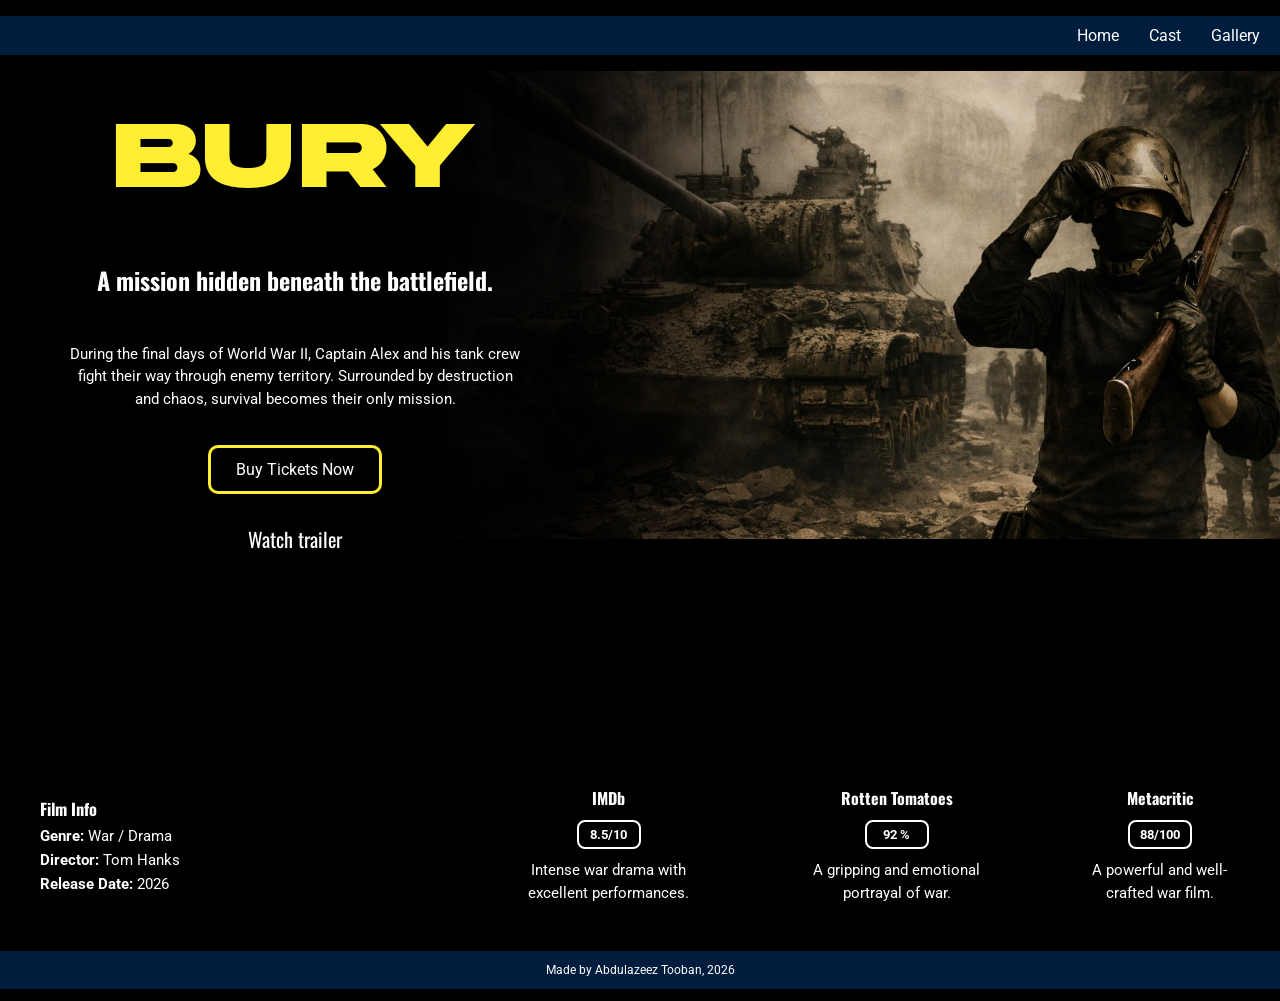
<file: index.html>
<!DOCTYPE html>
<html lang="en">

<head>
    <meta charset="UTF-8">
    <meta name="viewport" content="width=device-width, initial-scale=1.0">
    <title>Bury</title>
    <link rel="stylesheet" href="style.css">
    <link href="https://fonts.googleapis.com/css2?family=Oswald:wght@300;400;600&display=swap" rel="stylesheet">
    <link rel="preconnect" href="https://fonts.googleapis.com">
    <link rel="preconnect" href="https://fonts.gstatic.com" crossorigin>
    <link href="https://fonts.googleapis.com/css2?family=Roboto:ital,wght@0,100..900;1,100..900&display=swap"
        rel="stylesheet">
</head>

<body>

    <header>
        <nav>
            <ul class="nav-bar">
                <li><a href="index.html">Home</a></li>
                <li><a href="cast.html">Cast</a></li>
                <li><a href="gallery.html">Gallery</a></li>
            </ul>
        </nav>
    </header>

    <main>

        <section class="hero">
            <section class="left-section">

                <h1>BURY</h1>

                <h2>A mission hidden beneath the battlefield.</h2>

                <p>During the final days of World War II, Captain Alex and his tank crew
                    fight their way through enemy territory.
                    Surrounded by destruction and chaos, survival becomes their only mission.
                </p>

                <button class="btn-buy-tickets">Buy Tickets Now</button>

                <a href="https://youtu.be/Yl_zCQZooJo?si=eHFQW-cSLUVMEDcB" target="_blank" class="watch-trailer">
                    Watch trailer
                </a>

            </section>

        </section>

        <section class="movie-info">

            <div class="film-details">
                <h3>Film Info</h3>
                <p><strong>Genre:</strong> War / Drama</p>
                <p><strong>Director:</strong> Tom Hanks</p>
                <p><strong>Release Date:</strong> 2026</p>
            </div>

            <div class="reviews">

                <div class="review">
                    <h4>IMDb</h4>
                    <p class="score">8.5/10</p>
                    <p>Intense war drama with excellent performances.</p>
                </div>
                <div class="review">
                    <h4>Rotten Tomatoes</h4>
                    <p class="score">92 %</p>
                    <p>A gripping and emotional portrayal of war.</p>
                </div>
                <div class="review">
                    <h4>Metacritic</h4>
                    <p class="score">88/100</p>
                    <p>A powerful and well-crafted war film.</p>
                </div>

            </div>
            <!-- <button class="btn-learn-more">Learn More</button> -->
        </section>

    </main>


    <footer>
        <p>Made by Abdulazeez Tooban, 2026</p>
    </footer>

</body>

</html>
</file>
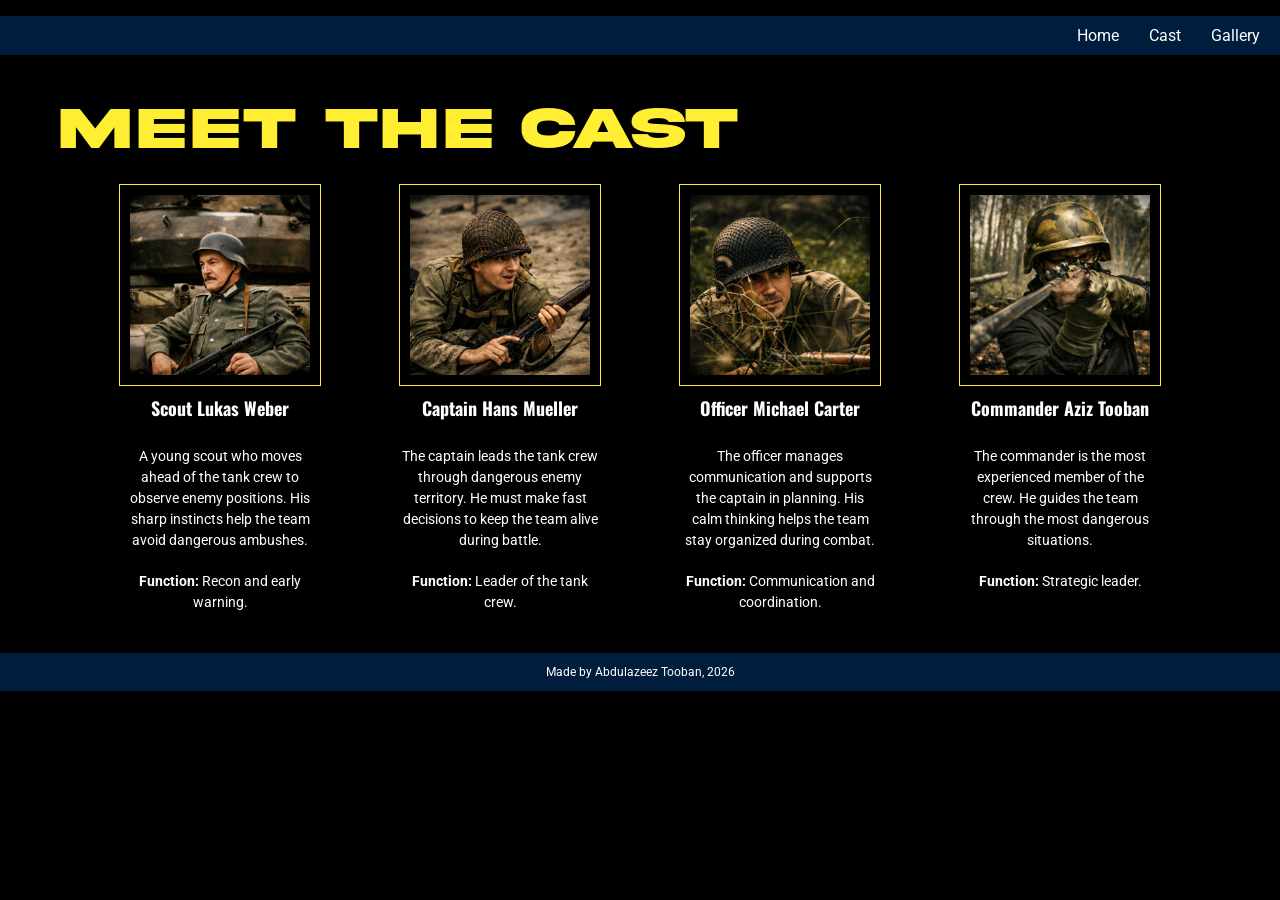
<file: cast.html>
<!DOCTYPE html>
<html lang="en">

<head>
    <meta charset="UTF-8">
    <meta name="viewport" content="width=device-width, initial-scale=1.0">
    <title>Cast | Bury</title>
    <link rel="stylesheet" href="style.css">

    <link href="https://fonts.googleapis.com/css2?family=Oswald:wght@300;400;600&display=swap" rel="stylesheet">

    <link href="https://fonts.googleapis.com/css2?family=Roboto:ital,wght@0,100..900;1,100..900&display=swap"
        rel="stylesheet">
</head>

<body>

    <header>
        <nav>
            <ul class="nav-bar">
                <li><a href="index.html">Home</a></li>
                <li><a href="cast.html">Cast</a></li>
                <li><a href="gallery.html">Gallery</a></li>
            </ul>
        </nav>
    </header>



    <main>

        <h1 class="cast-title">Meet the Cast</h1>

        <section class="cast-container">

            <div class="cast-card">
                <img src="images/c1.png" alt="Scout">
                <h3>Scout Lukas Weber</h3>
                <p>
                    A young scout who moves ahead of the tank crew to observe enemy positions.
                    His sharp instincts help the team avoid dangerous ambushes.
                </p>

                <p><strong>Function:</strong> Recon and early warning.</p>
            </div>
            <div class="cast-card">
                <img src="images/c2.png" alt="Captain">
                <h3>Captain Hans Mueller</h3>
                <p>
                    The captain leads the tank crew through dangerous enemy territory.
                    He must make fast decisions to keep the team alive during battle.
                </p>

                <p><strong>Function:</strong> Leader of the tank crew.</p>
            </div>

            <div class="cast-card">
                <img src="images/c3.png" alt="Officer">
                <h3>Officer Michael Carter</h3>
                <p>
                    The officer manages communication and supports the captain in planning.
                    His calm thinking helps the team stay organized during combat.
                </p>

                <p><strong>Function:</strong> Communication and coordination.</p>
            </div>

            <div class="cast-card big">
                <img src="images/c4.png" alt="Commander">
                <h3>Commander Aziz Tooban</h3>
                <p>
                    The commander is the most experienced member of the crew.
                    He guides the team through the most dangerous situations.
                </p>

                <p><strong>Function:</strong> Strategic leader.</p>
            </div>
        </section>

    </main>


    <footer>
        <p>Made by Abdulazeez Tooban, 2026</p>
    </footer>

</body>

</html>
</file>
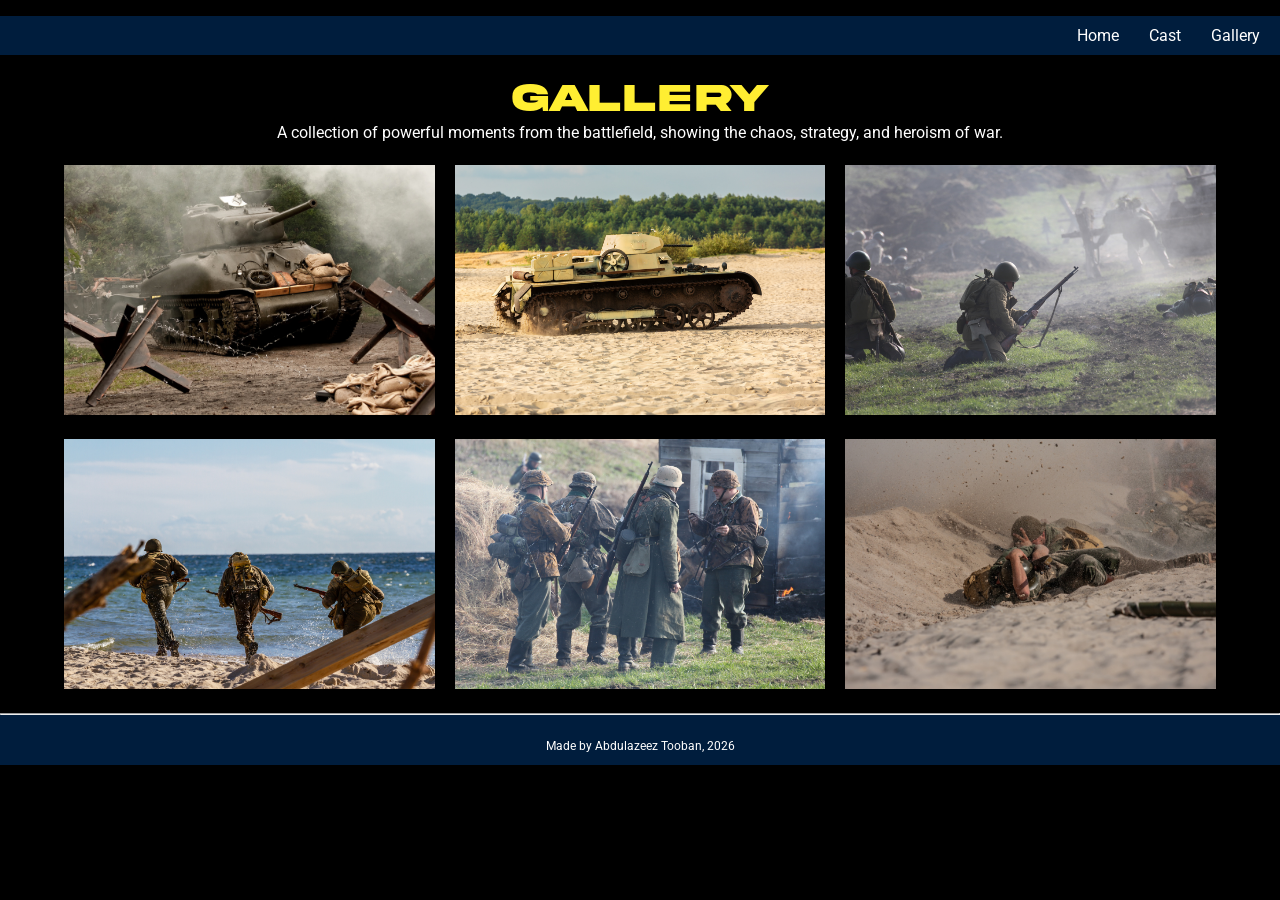
<file: gallery.html>
<!DOCTYPE html>
<html lang="en">

<head>
    <meta charset="UTF-8">
    <meta name="viewport" content="width=device-width, initial-scale=1.0">
    <title>Gallery | Bury</title>
    <link rel="stylesheet" href="style.css">

    <link href="https://fonts.googleapis.com/css2?family=Oswald:wght@300;400;600&display=swap" rel="stylesheet">

    <link href="https://fonts.googleapis.com/css2?family=Roboto:ital,wght@0,100..900;1,100..900&display=swap"
        rel="stylesheet">
</head>

<body>

    <header>
        <nav>
            <ul class="nav-bar">
                <li><a href="index.html">Home</a></li>
                <li><a href="cast.html">Cast</a></li>
                <li><a href="gallery.html">Gallery</a></li>
            </ul>
        </nav>
    </header>


    <main>

        <section class="gallery-header">
            <h1>Gallery</h1>
            <p>
                A collection of powerful moments from the battlefield, showing the chaos, strategy, and heroism of war.
            </p>
        </section>

        <section class="gallery-grid">

            <div class="gallery-item">
                <img src="images/tank1.jpeg" alt="Tank Scene 1">
            </div>

            <div class="gallery-item">
                <img src="images/tank2.jpeg" alt="Tank Scene 2">
            </div>

            <div class="gallery-item">
                <img src="images/army1.jpeg" alt="Army Scene 1">
            </div>

            <div class="gallery-item">
                <img src="images/army2.jpeg" alt="Army Scene 2">
            </div>

            <div class="gallery-item">
                <img src="images/army3.jpeg" alt="Army Scene 3">
            </div>

            <div class="gallery-item">
                <img src="images/army4.jpeg" alt="Army Scene 4">
            </div>

        </section>

    </main>

    <footer>
        <hr>
        <p>Made by Abdulazeez Tooban, 2026</p>
    </footer>

</body>

</html>
</file>
<file: style.css>
body{
    background-color:#000000;
    color:white;
    font-family:Arial, Helvetica, sans-serif;
    margin:0;
    background-size: cover;
    background-position: center;
}

@font-face {
    font-family: "akira_expanded";
    src: url("fonts/Akira_Expanded.otf") format("opentype");
}

h1{
    font-family: "akira_expanded";
    font-size:6em;
    color:#ffee32;
    padding: 0px 20px;
    margin-top: 0px;
    margin-bottom: 20px;
}

h2{
    font-size:24px;
    margin-bottom:20px;
    font-family: oswald, sans-serif;
    padding: 10px;
    text-align: center;
}

p{
    font-size:15px;
    line-height:1.5;
    font-family: "roboto", sans-serif;
    padding: 0;
}

h3{
    font-family: "oswald", sans-serif;
    margin-top: 30px;
    margin-bottom: 5px;
}

h4{
    font-family: "oswald", sans-serif;
    margin-top: 10px;
    margin-bottom: 10px;
}

.nav-bar{
    font-family: "roboto", sans-serif;
    list-style:none;
    display:flex;
    justify-content:flex-end;
    gap:30px;
    background-color: #001d3d;
    padding:10px 20px;
}

.nav-bar a{
    text-decoration:none;
    color:white;
}

a:hover{
    color:#ffee32;   
}

.hero{
    height: 75vh;

    background-image:
    linear-gradient(
    to right,
    rgba(0,0,0,0.95) 0%,
    rgba(0,0,0,0.9) 15%,
    rgba(0,0,0,0.6) 25%,
    rgba(0,0,0,0.3) 35%,
    rgba(0,0,0,0) 45%
    ),
    url("images/fimposter.png");

    background-size:65%;
    background-repeat: no-repeat;
    background-position:right top;

    display:flex;
    align-items:flex-start;

    padding-left:40px;
    /* padding-top: 20px; */
}

.hero p{
    text-align:center;
}

.left-section{
    max-width: 450px;
    padding: 30px;
    display:flex;
    flex-direction:column;
    align-items:center;
}

.btn-buy-tickets{
    font-family: "roboto", sans-serif;
    margin: 20px 0;
    padding:12px 25px;
    border-radius:10px;
    font-size: 16px;
    border:3px solid #ffee32;
    color:white;
    background-color: transparent;
    cursor:pointer;
}

.btn-buy-tickets:hover{
    background-color: #ffee32;
    color:black;
}

.watch-trailer{
    display:flex;
    align-items:center;
    gap:10px;
    font-family:"oswald", sans-serif;
    font-size:20px;
    color:white;
    text-decoration:none;
    margin-top:10px;
}

.watch-trailer:hover{
color: #ffee32;
}

/* figure img{
    width:100%;
    max-width:700px;
    border-radius: 10px;
    margin: auto;
}  */

.movie-info{
    display: flex;
    justify-content: flex-start;
    align-items: flex-start;
    padding: 20px 40px;
    gap: 60px;

}

.film-details{
  width: 180px;
  text-align: left;
  font-size: 14px;
}

.film-details p{
    line-height: 1.2;
    margin: 6px 0;
}

.reviews-section{
    display:flex;
    justify-content:center;
    align-items:center;
}

.reviews{
    display: flex;
    gap: 90px;
    align-items: flex-start;
    margin-left: 250px;
    margin-top: 10px;
}

.review{
    flex-direction: column;
    align-items: center;
    text-align: center;
    max-width: 230px;
}

.score{
    font-size:13px;
    font-weight:bold;
    border:2px solid white;
    border-radius: 8px;
    width:60px;
    height:25px;
    display:flex;
    align-items:center;
    justify-content:center;
    padding: 0;
    margin: 10px auto;
}

.review p{
    padding:0;
    margin-top:5px;
}

footer{
    text-align:center;
    margin-top:5px;
    background-color: #001d3d;
}

footer p{
    font-family: "roboto", sans-serif;
    font-size:12px;
    padding:10px;
}

/* Gallery -------------------------------------------------------*/

.gallery-header{
    text-align: center;
    margin-top: 20px;
}

.gallery-header h1 {
    font-size: 40px;
    color: #ffee32;
    margin-bottom: 0px;
    font-family: "akira_expanded", sans-serif;
}

.gallery-header p {
    font-size: 16px;
    color: white;
    margin-top: 0px;
    font-family: "roboto", sans-serif;
}

.gallery-grid{
    width:90%;
    margin:auto;
    display:grid;
    grid-template-columns:repeat(3,1fr);
    gap:20px;
    margin-top: 20px;
    margin-bottom: 20px;
}

.gallery-grid img{
    width:100%;
    height:250px;
    object-fit:cover;
    transition: transform 0.6s ease;
}

.gallery-grid img:hover{
transform: scale(1.05);
}

/* CAST PAGE -------------------------------------------------------*/

.cast-title{
    font-size: 60px;
    margin-left:40px;
    margin-top:40px;
}

.cast-container{
    display:flex;
    justify-content:center;
    align-items:flex-start;
    gap:60px;
    flex-wrap:wrap;
    margin-bottom: 40px;
}

.cast-card{
    width: 220px;
    text-align: center;
}

.cast-card h3{
    font-size: 18px;
    margin-top: 5px;
}
.cast-card p{
    max-width:200px;
    margin: auto;
    font-size: 14px;
    padding-top: 20px;
    margin-top:0px;
}

.cast-card img{
    width:180px;
    height: 180px;
    object-fit: cover;
    border:1px solid #ffee32;
    padding:10px;
}
</file>
